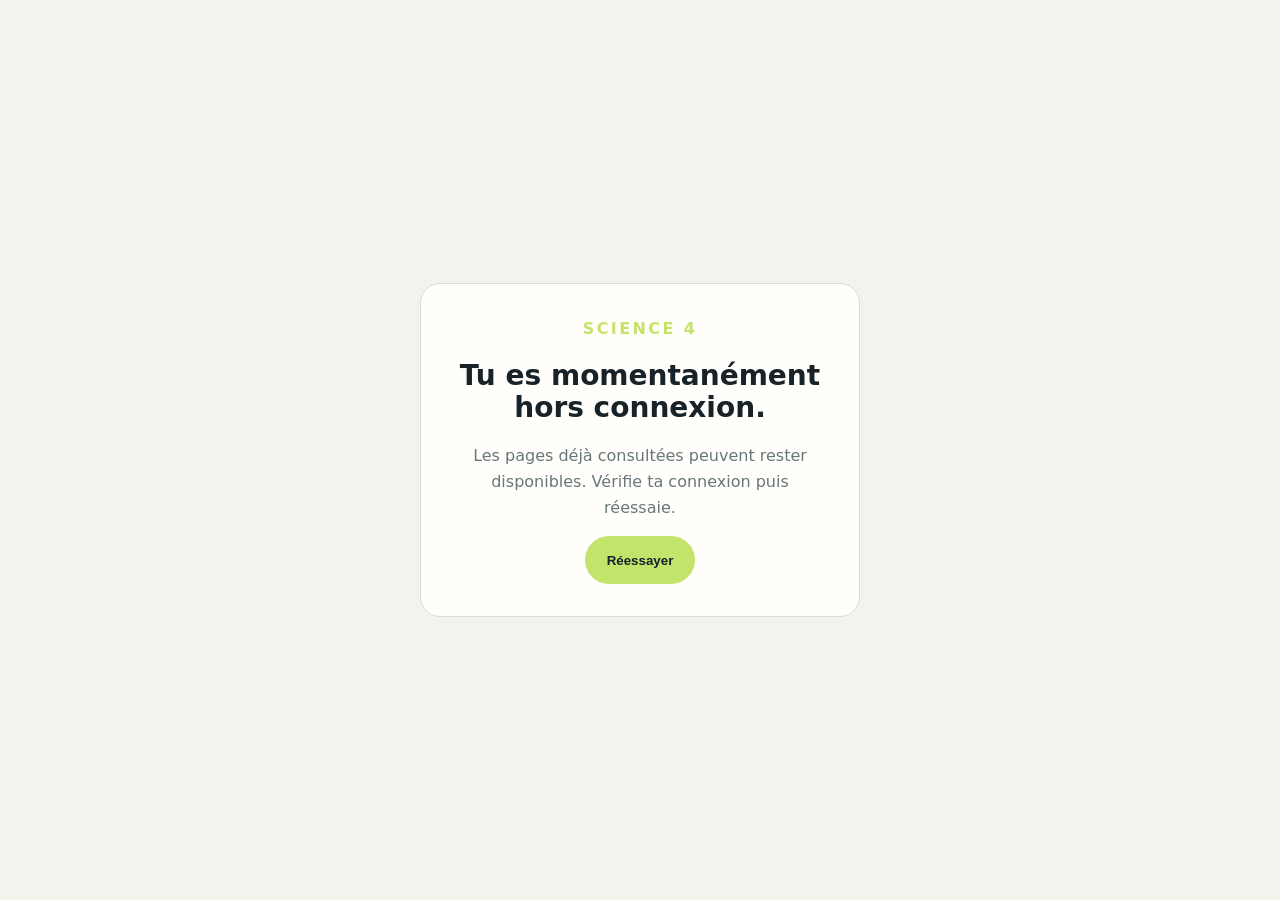
<file: offline.html>
<!doctype html><html lang="fr"><head><meta charset="utf-8"><meta name="viewport" content="width=device-width,initial-scale=1,viewport-fit=cover"><meta name="theme-color" content="#f3f2ec"><title>Hors connexion — SCIENCE 4</title><style>*{box-sizing:border-box}body{margin:0;min-height:100vh;display:grid;place-items:center;padding:24px;background:#f3f2ec;color:#172329;font:16px/1.6 Inter,system-ui,sans-serif}.card{max-width:440px;padding:32px;border:1px solid #d9ddd6;border-radius:20px;background:#fffefa;text-align:center}.mark{color:#c4e36b;font-weight:800;letter-spacing:.15em}h1{font-size:28px;line-height:1.15}p{color:#68777a}button{min-height:48px;border:0;border-radius:999px;padding:0 22px;background:#c4e36b;color:#10242a;font-weight:700}</style></head><body><main class="card"><div class="mark">SCIENCE 4</div><h1>Tu es momentanément hors connexion.</h1><p>Les pages déjà consultées peuvent rester disponibles. Vérifie ta connexion puis réessaie.</p><button onclick="location.reload()">Réessayer</button></main></body></html>
</file>
